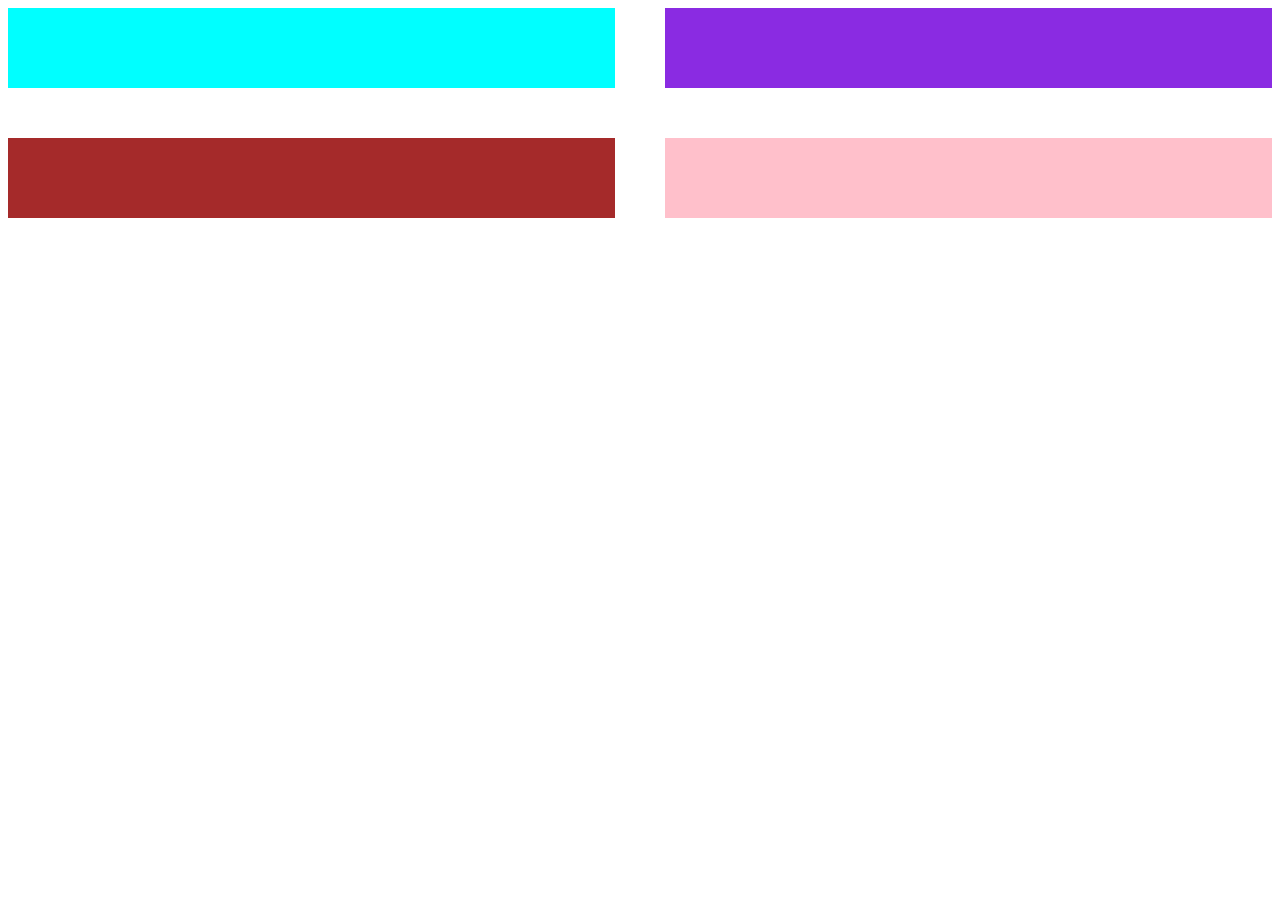
<file: new.html>
<!doctype html>
<html lang="en">
  <head>
    <meta charset="UTF-8" />
    <meta name="viewport" content="width=device-width, initial-scale=1.0" />
    <title>Document</title>
    <link rel="stylesheet" href="./css/new.css" />
  </head>
  <body>
    <div class="container">
      <div class="first_element"></div>
      <div class="second_element"></div>
      <div class="third_element"></div>
      <div class="fourth_element"></div>
      <div class="fifth_element"></div>
      <div class="sixth_element"></div>
    </div>
  </body>
</html>
</file>
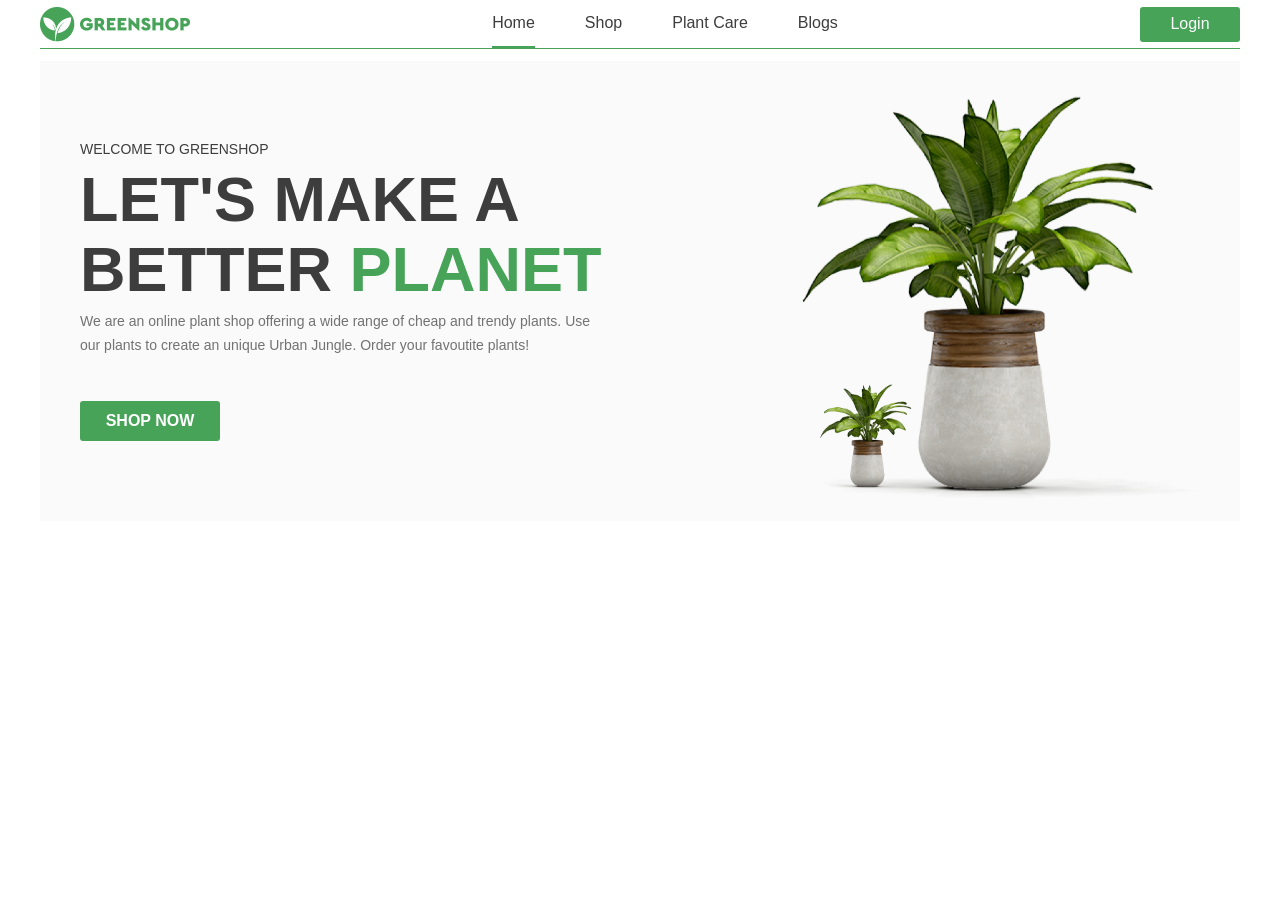
<file: section1.html>
<!doctype html>
<html lang="en">
  <head>
    <meta charset="UTF-8" />
    <meta name="viewport" content="width=device-width, initial-scale=1.0" />
    <title>Document</title>
    <link rel="stylesheet" href="css/section1.css" />
    <link rel="stylesheet" href="css/normalize.css" />
  </head>
  <body>
    <nav class="navigation-container container">
      <img src="картинки/Logo.png" alt="лого" />
      <div class="nav-items-container">
        <span class="active-item">Home</span>
        <span>Shop</span>
        <span>Plant Care</span>
        <span>Blogs</span>
      </div>
      <button
        class="login-button"
        type="button"
        onclick="window.open('registration form.html', '_blank')"
      >
        Login
      </button>
    </nav>
    <section>
      <div class="hero-container">
        <div class="hero-left-side">
          <div class="text-container">
            <h5 class="hero-title">welcome to greenshop</h5>
            <h1 class="hero-h1">
              LET'S MAKE A <br />BETTER
              <span class="primary-color">PLANET</span>
            </h1>
            <p class="hero-paragraph">
              We are an online plant shop offering a wide range of cheap and
              trendy plants. Use <br />
              our plants to create an unique Urban Jungle. Order your favoutite
              plants!
            </p>
          </div>
          <button
            class="shop-button"
            type="button"
            onclick="window.open('catalog.html', '_blank')"
          >
            SHOP NOW
          </button>
        </div>
        <img class="image" src="картинки/Frame 1.png" alt="рослина" />
      </div>
    </section>
  </body>
</html>
</file>
<file: css/new.css>
.first_element {
  background-color: aqua;
}

.second_element {
  background-color: blueviolet;
}

.third_element {
  background-color: brown;
}

.fourth_element {
  background-color: pink;
}

.fifth_element {
  background-color: yellow;
}

.sixth_element {
  background-color: black;
}

.container {
  display: grid;
  grid-template-columns: repeat(2, 1fr);
  grid-template-rows: repeat(2, 80px);
  gap: 50px;
}
</file>
<file: css/section1.css>
:root {
  --primary-color: #46a358;
}

.navigation-container {
  display: flex;
  border-bottom: 0.5px solid var(--primary-color);
  justify-content: space-between;
  align-items: center;
  max-width: 1200px;
  margin: 0 auto;
  margin-bottom: 12px;
}

.nav-items-container {
  display: flex;
  gap: 50px;
}
.nav-items-container span {
  font-family: sans-serif;
  font-size: 16px;
  color: #3d3d3d;
  font-weight: 400;
  line-height: 100%;
  letter-spacing: 0%;
  display: inline-block;
  padding: 15px 0px;
}

.active-item {
  font-weight: bold;
  border-bottom: 2px solid var(--primary-color);
}

.hero-container {
  display: flex;
  justify-content: space-between;
  align-items: center;
  background-color: #f5f5f580;
}
body button {
  color: white;
  background-color: var(--primary-color);
  border: 0px;
  border-radius: 3px;
  font-family: sans-serif;
  font-size: 16px;
  letter-spacing: 0%;
}

.primary-color {
  color: var(--primary-color);
}

.image {
  width: 450px;
  height: 450px;
  padding: 5px 30px 5px 90px;
}

.text-container {
  padding-bottom: 44px;
}

section {
  max-width: 1200px;
  max-height: 450px;
  margin: 0 auto;
}

.hero-left-side {
  padding-left: 40px;
}

.hero-title {
  font-family: sans-serif;
  font-size: 14px;
  color: #3d3d3d;
  font-weight: 500;
  line-height: 16px;
  letter-spacing: 10%;
  text-transform: uppercase;
  margin: 0;
  padding-bottom: 7px;
}

.hero-h1 {
  font-family: sans-serif;
  font-size: 63px;
  color: #3d3d3d;
  font-weight: 900;
  line-height: 70px;
  letter-spacing: 0%;
  text-transform: uppercase;
  margin: 0;
  padding-bottom: 5px;
}
.hero-paragraph {
  font-family: sans-serif;
  font-size: 14px;
  color: #727272;
  font-weight: 400;
  line-height: 24px;
  letter-spacing: 0%;
  margin: 0;
  padding: 0;
}

.shop-button {
  width: 140px;
  height: 40px;
  font-weight: 700;
  line-height: 20px;
  text-transform: uppercase;
}

.login-button {
  width: 100px;
  height: 35px;
  font-weight: 500;
  line-height: 100%;
}
</file>
